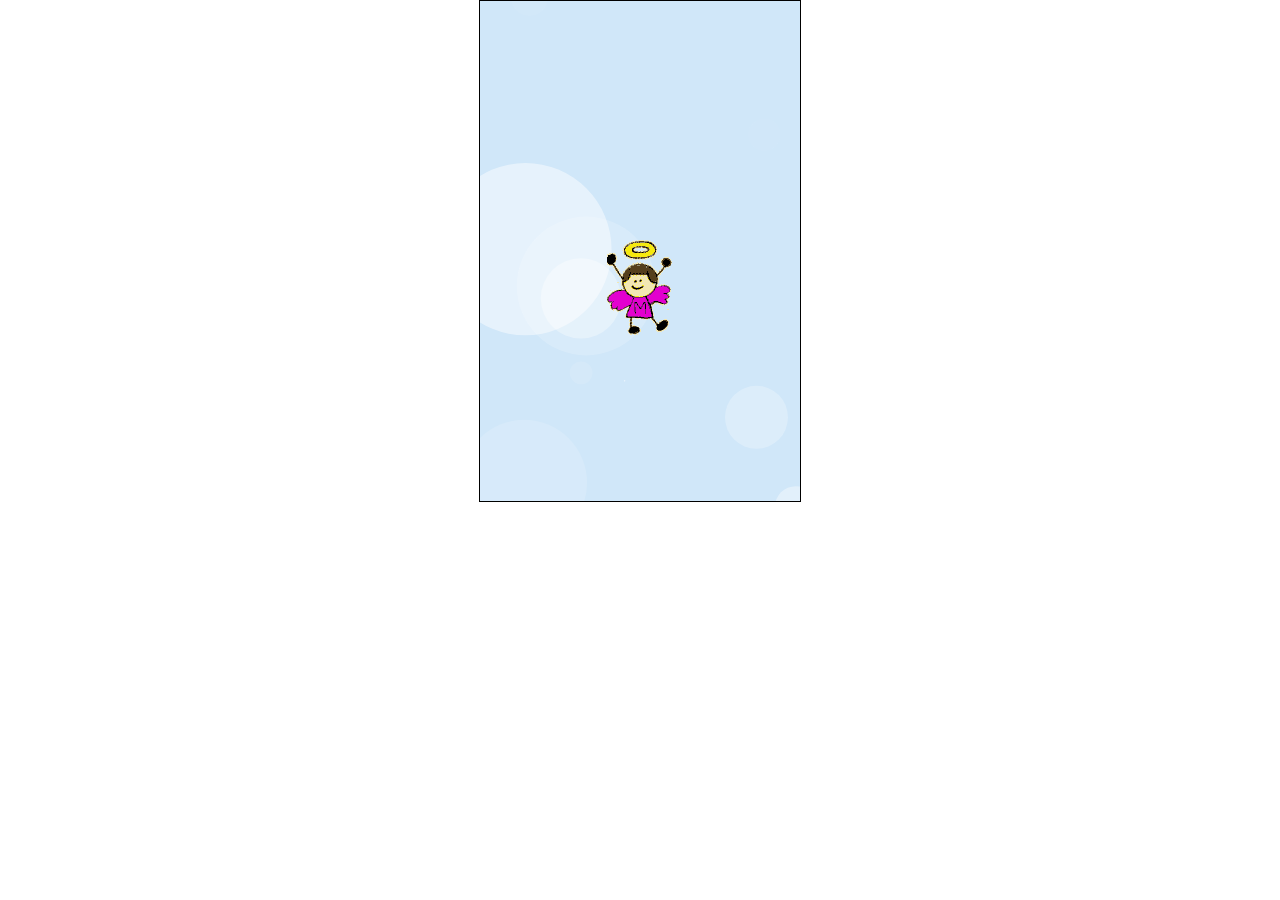
<file: test/index.html>
<html>
<head>
	<title>Simple test game</title>
	<style>

	body {
		margin: 0px;
		padding: 0px;
		text-align: center;
	}

	canvas{
    	outline:0;
    	border:1px solid #000;
    	margin-left: auto;
    	margin-right: auto;
    }

	</style>

</head>

  <body>
    <canvas id='c'></canvas>
    <script src="game.js"></script>
  </body>

</html>
</file>
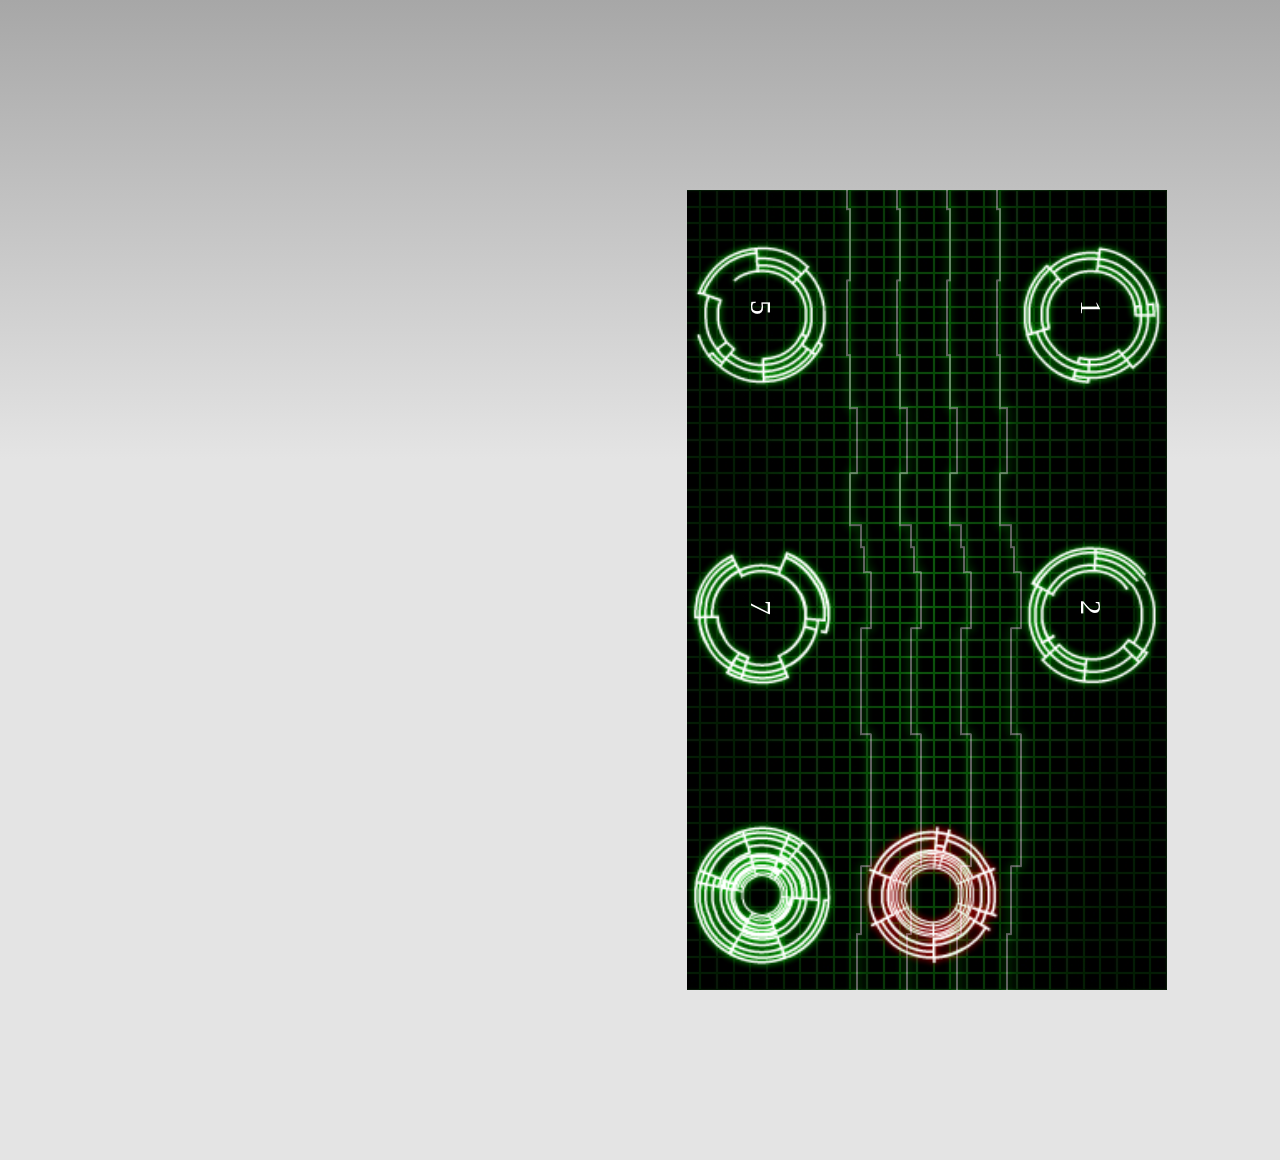
<file: www/index.html>
<!DOCTYPE html>
<!--
    Licensed to the Apache Software Foundation (ASF) under one
    or more contributor license agreements.  See the NOTICE file
    distributed with this work for additional information
    regarding copyright ownership.  The ASF licenses this file
    to you under the Apache License, Version 2.0 (the
    "License"); you may not use this file except in compliance
    with the License.  You may obtain a copy of the License at

    http://www.apache.org/licenses/LICENSE-2.0

    Unless required by applicable law or agreed to in writing,
    software distributed under the License is distributed on an
    "AS IS" BASIS, WITHOUT WARRANTIES OR CONDITIONS OF ANY
     KIND, either express or implied.  See the License for the
    specific language governing permissions and limitations
    under the Licensexc.
-->
<html>
    <head>
        <meta charset="utf-8" />
        <meta name="format-detection" content="telephone=no" />
        <!-- WARNING: for iOS 7, remove the width=device-width and height=device-height attributes. See https://issues.apache.org/jira/browse/CB-4323 -->
        <meta name="viewport" content="user-scalable=no, initial-scale=1, maximum-scale=1, minimum-scale=1, width=device-width, height=device-height, target-densitydpi=device-dpi" />
        <link rel="stylesheet" type="text/css" href="css/index.css" />
        <title>Hello World</title>
    </head>
    <body>
        <div class="app">
            <div class="fieldOne"></div>
            <div class="fieldTwo"></div>
            <div class="fieldThree"></div>
            <div class="fieldFour"></div>
            <div class="fieldFive"></div>
            <div class="fieldSix"></div>
            <div class="top-border"></div>
            <div class="bottom-border"></div>
            <canvas id='c' onmousemove="setMousePosition(event)"></canvas>
            <!--<div id="deviceready" class="blink">
                <p class="event listening">Connecting to Device</p>
                <p class="event received">Device is Ready MOFO!</p>
            </div>-->
        </div>
        <!--<script type="text/javascript" src="phonegap.js"></script>
        <script type="text/javascript" src="js/index.js"></script>
        <script type="text/javascript">
            app.initialize();
        </script>-->
        <script type="text/javascript" src="js/game.js"></script>
    </body>
</html>
</file>
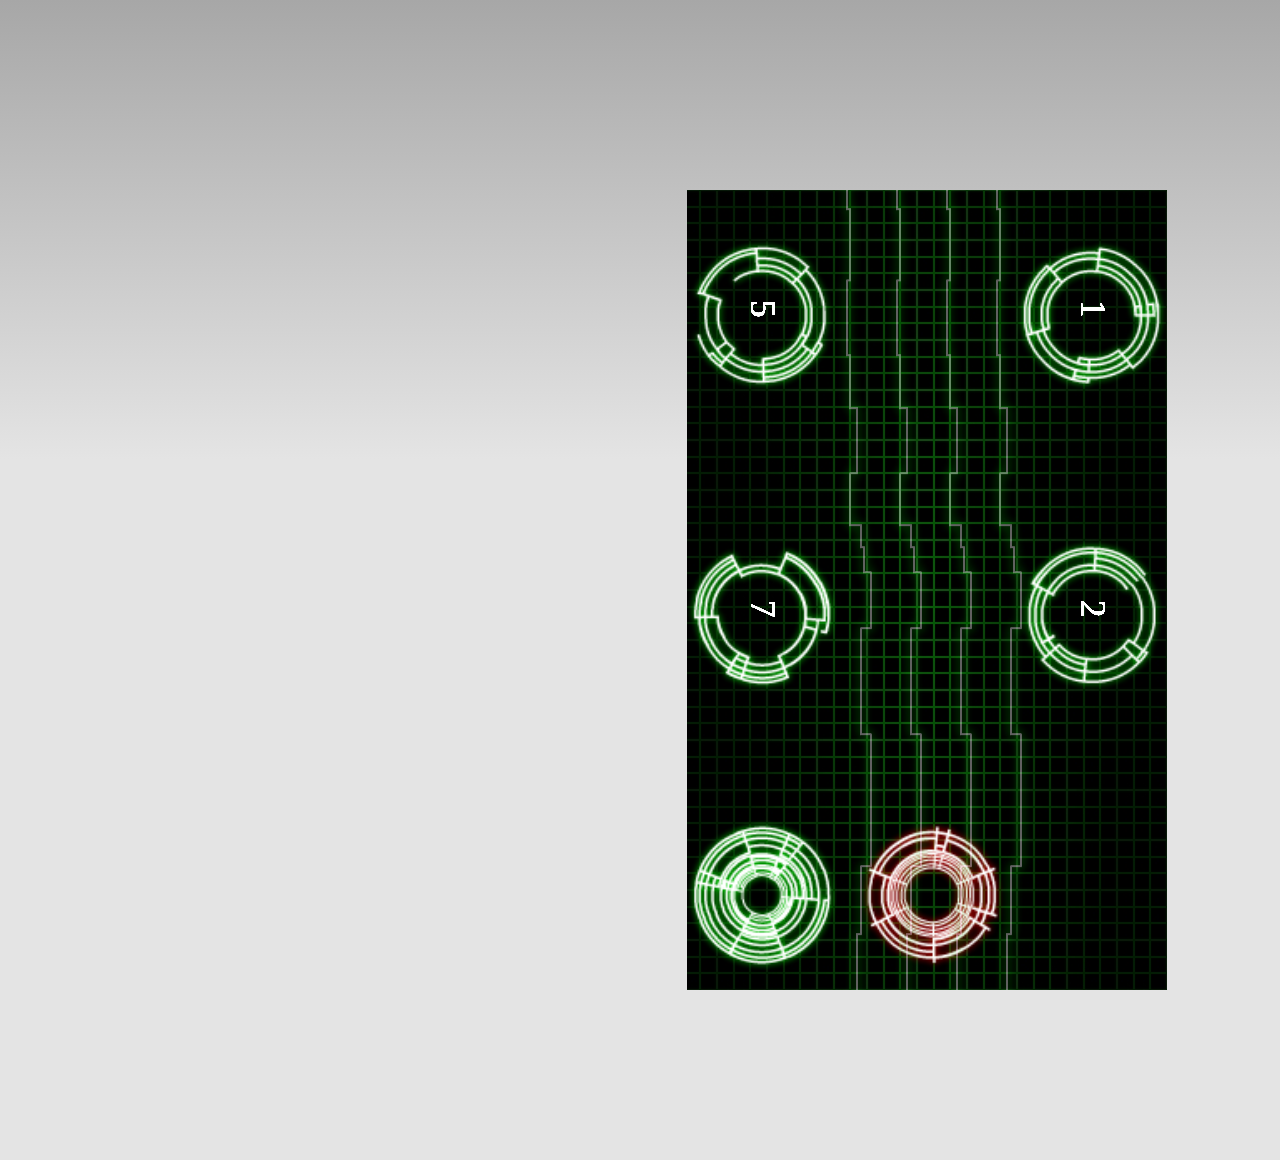
<file: platforms/android/assets/www/index.html>
<!DOCTYPE html>
<!--
    Licensed to the Apache Software Foundation (ASF) under one
    or more contributor license agreements.  See the NOTICE file
    distributed with this work for additional information
    regarding copyright ownership.  The ASF licenses this file
    to you under the Apache License, Version 2.0 (the
    "License"); you may not use this file except in compliance
    with the License.  You may obtain a copy of the License at

    http://www.apache.org/licenses/LICENSE-2.0

    Unless required by applicable law or agreed to in writing,
    software distributed under the License is distributed on an
    "AS IS" BASIS, WITHOUT WARRANTIES OR CONDITIONS OF ANY
     KIND, either express or implied.  See the License for the
    specific language governing permissions and limitations
    under the License.
-->
<html>
    <head>
        <meta charset="utf-8" />
        <meta name="format-detection" content="telephone=no" />
        <!-- WARNING: for iOS 7, remove the width=device-width and height=device-height attributes. See https://issues.apache.org/jira/browse/CB-4323 -->
        <meta name="viewport" content="user-scalable=no, initial-scale=1, maximum-scale=1, minimum-scale=1, width=device-width, height=device-height, target-densitydpi=device-dpi" />
        <link rel="stylesheet" type="text/css" href="css/index.css" />
        <title>Hello World</title>
    </head>
    <body>
        <div class="app">
            <div class="fieldOne"></div>
            <div class="fieldTwo"></div>
            <div class="fieldThree"></div>
            <div class="fieldFour"></div>
            <div class="fieldFive"></div>
            <div class="fieldSix"></div>
            <div class="top-border"></div>
            <div class="bottom-border"></div>
            <canvas id='c'>
            </canvas>
            <!--<div id="deviceready" class="blink">
                <p class="event listening">Connecting to Device</p>
                <p class="event received">Device is Ready MOFO!</p>
            </div>-->
        </div>
        <!--<script type="text/javascript" src="phonegap.js"></script>
        <script type="text/javascript" src="js/index.js"></script>
        <script type="text/javascript">
            app.initialize();
        </script>-->
        <script type="text/javascript" src="js/game.js"></script>
    </body>
</html>
</file>
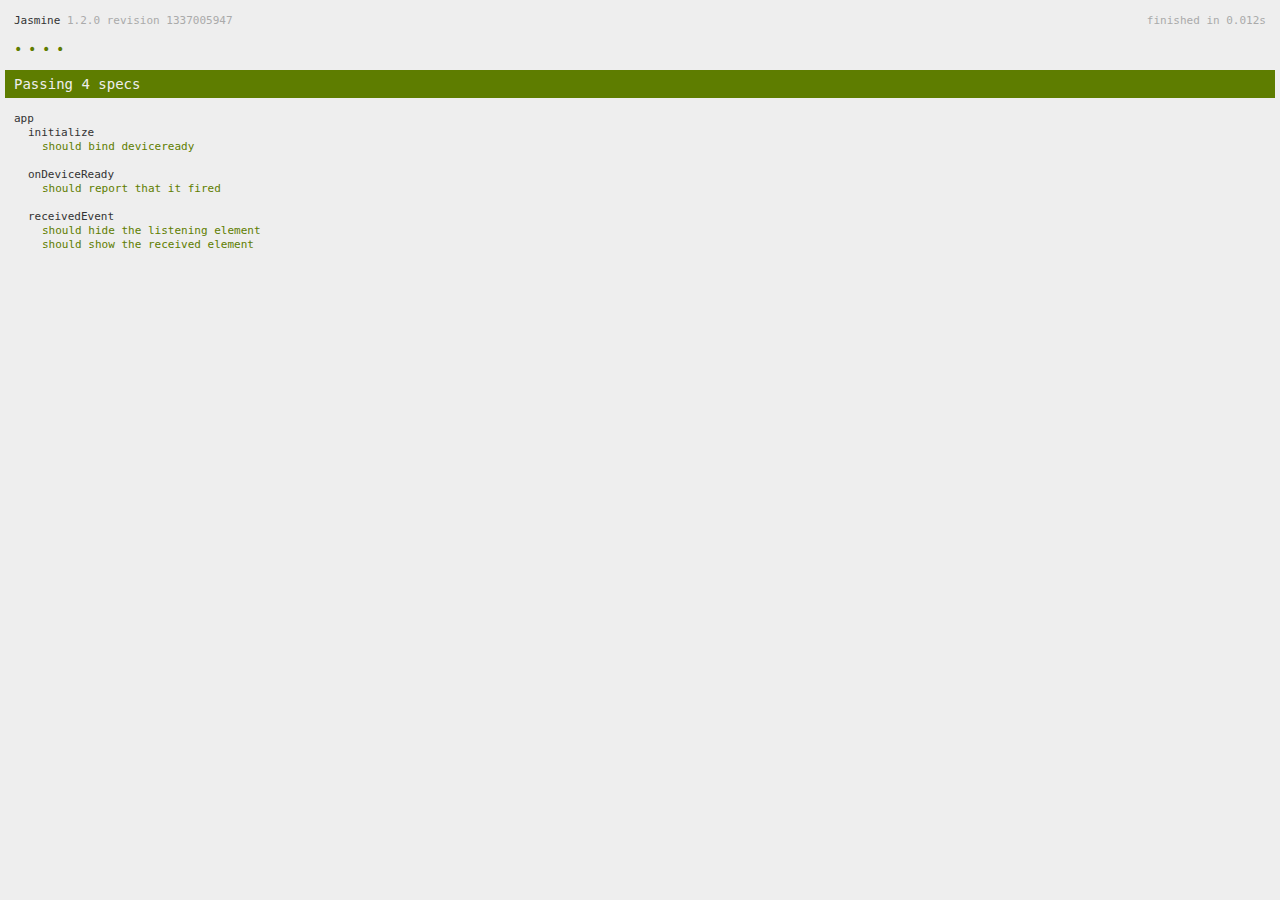
<file: www/spec.html>
<!DOCTYPE html>
<!--
    Licensed to the Apache Software Foundation (ASF) under one
    or more contributor license agreements.  See the NOTICE file
    distributed with this work for additional information
    regarding copyright ownership.  The ASF licenses this file
    to you under the Apache License, Version 2.0 (the
    "License"); you may not use this file except in compliance
    with the License.  You may obtain a copy of the License at

    http://www.apache.org/licenses/LICENSE-2.0

    Unless required by applicable law or agreed to in writing,
    software distributed under the License is distributed on an
    "AS IS" BASIS, WITHOUT WARRANTIES OR CONDITIONS OF ANY
     KIND, either express or implied.  See the License for the
    specific language governing permissions and limitations
    under the License.
-->
<html>
    <head>
        <title>Jasmine Spec Runner</title>

        <!-- jasmine source -->
        <link rel="shortcut icon" type="image/png" href="spec/lib/jasmine-1.2.0/jasmine_favicon.png">
        <link rel="stylesheet" type="text/css" href="spec/lib/jasmine-1.2.0/jasmine.css">
        <script type="text/javascript" src="spec/lib/jasmine-1.2.0/jasmine.js"></script>
        <script type="text/javascript" src="spec/lib/jasmine-1.2.0/jasmine-html.js"></script>

        <!-- include source files here... -->
        <script type="text/javascript" src="js/index.js"></script>

        <!-- include spec files here... -->
        <script type="text/javascript" src="spec/helper.js"></script>
        <script type="text/javascript" src="spec/index.js"></script>

        <script type="text/javascript">
            (function() {
                var jasmineEnv = jasmine.getEnv();
                jasmineEnv.updateInterval = 1000;

                var htmlReporter = new jasmine.HtmlReporter();

                jasmineEnv.addReporter(htmlReporter);

                jasmineEnv.specFilter = function(spec) {
                    return htmlReporter.specFilter(spec);
                };

                var currentWindowOnload = window.onload;

                window.onload = function() {
                    if (currentWindowOnload) {
                        currentWindowOnload();
                    }
                    execJasmine();
                };

                function execJasmine() {
                    jasmineEnv.execute();
                }
            })();
        </script>
    </head>
    <body>
        <div id="stage" style="display:none;"></div>
    </body>
</html>
</file>
<file: www/spec/lib/jasmine-1.2.0/jasmine.css>
body { background-color: #eeeeee; padding: 0; margin: 5px; overflow-y: scroll; }

#HTMLReporter { font-size: 11px; font-family: Monaco, "Lucida Console", monospace; line-height: 14px; color: #333333; }
#HTMLReporter a { text-decoration: none; }
#HTMLReporter a:hover { text-decoration: underline; }
#HTMLReporter p, #HTMLReporter h1, #HTMLReporter h2, #HTMLReporter h3, #HTMLReporter h4, #HTMLReporter h5, #HTMLReporter h6 { margin: 0; line-height: 14px; }
#HTMLReporter .banner, #HTMLReporter .symbolSummary, #HTMLReporter .summary, #HTMLReporter .resultMessage, #HTMLReporter .specDetail .description, #HTMLReporter .alert .bar, #HTMLReporter .stackTrace { padding-left: 9px; padding-right: 9px; }
#HTMLReporter #jasmine_content { position: fixed; right: 100%; }
#HTMLReporter .version { color: #aaaaaa; }
#HTMLReporter .banner { margin-top: 14px; }
#HTMLReporter .duration { color: #aaaaaa; float: right; }
#HTMLReporter .symbolSummary { overflow: hidden; *zoom: 1; margin: 14px 0; }
#HTMLReporter .symbolSummary li { display: block; float: left; height: 7px; width: 14px; margin-bottom: 7px; font-size: 16px; }
#HTMLReporter .symbolSummary li.passed { font-size: 14px; }
#HTMLReporter .symbolSummary li.passed:before { color: #5e7d00; content: "\02022"; }
#HTMLReporter .symbolSummary li.failed { line-height: 9px; }
#HTMLReporter .symbolSummary li.failed:before { color: #b03911; content: "x"; font-weight: bold; margin-left: -1px; }
#HTMLReporter .symbolSummary li.skipped { font-size: 14px; }
#HTMLReporter .symbolSummary li.skipped:before { color: #bababa; content: "\02022"; }
#HTMLReporter .symbolSummary li.pending { line-height: 11px; }
#HTMLReporter .symbolSummary li.pending:before { color: #aaaaaa; content: "-"; }
#HTMLReporter .bar { line-height: 28px; font-size: 14px; display: block; color: #eee; }
#HTMLReporter .runningAlert { background-color: #666666; }
#HTMLReporter .skippedAlert { background-color: #aaaaaa; }
#HTMLReporter .skippedAlert:first-child { background-color: #333333; }
#HTMLReporter .skippedAlert:hover { text-decoration: none; color: white; text-decoration: underline; }
#HTMLReporter .passingAlert { background-color: #a6b779; }
#HTMLReporter .passingAlert:first-child { background-color: #5e7d00; }
#HTMLReporter .failingAlert { background-color: #cf867e; }
#HTMLReporter .failingAlert:first-child { background-color: #b03911; }
#HTMLReporter .results { margin-top: 14px; }
#HTMLReporter #details { display: none; }
#HTMLReporter .resultsMenu, #HTMLReporter .resultsMenu a { background-color: #fff; color: #333333; }
#HTMLReporter.showDetails .summaryMenuItem { font-weight: normal; text-decoration: inherit; }
#HTMLReporter.showDetails .summaryMenuItem:hover { text-decoration: underline; }
#HTMLReporter.showDetails .detailsMenuItem { font-weight: bold; text-decoration: underline; }
#HTMLReporter.showDetails .summary { display: none; }
#HTMLReporter.showDetails #details { display: block; }
#HTMLReporter .summaryMenuItem { font-weight: bold; text-decoration: underline; }
#HTMLReporter .summary { margin-top: 14px; }
#HTMLReporter .summary .suite .suite, #HTMLReporter .summary .specSummary { margin-left: 14px; }
#HTMLReporter .summary .specSummary.passed a { color: #5e7d00; }
#HTMLReporter .summary .specSummary.failed a { color: #b03911; }
#HTMLReporter .description + .suite { margin-top: 0; }
#HTMLReporter .suite { margin-top: 14px; }
#HTMLReporter .suite a { color: #333333; }
#HTMLReporter #details .specDetail { margin-bottom: 28px; }
#HTMLReporter #details .specDetail .description { display: block; color: white; background-color: #b03911; }
#HTMLReporter .resultMessage { padding-top: 14px; color: #333333; }
#HTMLReporter .resultMessage span.result { display: block; }
#HTMLReporter .stackTrace { margin: 5px 0 0 0; max-height: 224px; overflow: auto; line-height: 18px; color: #666666; border: 1px solid #ddd; background: white; white-space: pre; }

#TrivialReporter { padding: 8px 13px; position: absolute; top: 0; bottom: 0; left: 0; right: 0; overflow-y: scroll; background-color: white; font-family: "Helvetica Neue Light", "Lucida Grande", "Calibri", "Arial", sans-serif; /*.resultMessage {*/ /*white-space: pre;*/ /*}*/ }
#TrivialReporter a:visited, #TrivialReporter a { color: #303; }
#TrivialReporter a:hover, #TrivialReporter a:active { color: blue; }
#TrivialReporter .run_spec { float: right; padding-right: 5px; font-size: .8em; text-decoration: none; }
#TrivialReporter .banner { color: #303; background-color: #fef; padding: 5px; }
#TrivialReporter .logo { float: left; font-size: 1.1em; padding-left: 5px; }
#TrivialReporter .logo .version { font-size: .6em; padding-left: 1em; }
#TrivialReporter .runner.running { background-color: yellow; }
#TrivialReporter .options { text-align: right; font-size: .8em; }
#TrivialReporter .suite { border: 1px outset gray; margin: 5px 0; padding-left: 1em; }
#TrivialReporter .suite .suite { margin: 5px; }
#TrivialReporter .suite.passed { background-color: #dfd; }
#TrivialReporter .suite.failed { background-color: #fdd; }
#TrivialReporter .spec { margin: 5px; padding-left: 1em; clear: both; }
#TrivialReporter .spec.failed, #TrivialReporter .spec.passed, #TrivialReporter .spec.skipped { padding-bottom: 5px; border: 1px solid gray; }
#TrivialReporter .spec.failed { background-color: #fbb; border-color: red; }
#TrivialReporter .spec.passed { background-color: #bfb; border-color: green; }
#TrivialReporter .spec.skipped { background-color: #bbb; }
#TrivialReporter .messages { border-left: 1px dashed gray; padding-left: 1em; padding-right: 1em; }
#TrivialReporter .passed { background-color: #cfc; display: none; }
#TrivialReporter .failed { background-color: #fbb; }
#TrivialReporter .skipped { color: #777; background-color: #eee; display: none; }
#TrivialReporter .resultMessage span.result { display: block; line-height: 2em; color: black; }
#TrivialReporter .resultMessage .mismatch { color: black; }
#TrivialReporter .stackTrace { white-space: pre; font-size: .8em; margin-left: 10px; max-height: 5em; overflow: auto; border: 1px inset red; padding: 1em; background: #eef; }
#TrivialReporter .finished-at { padding-left: 1em; font-size: .6em; }
#TrivialReporter.show-passed .passed, #TrivialReporter.show-skipped .skipped { display: block; }
#TrivialReporter #jasmine_content { position: fixed; right: 100%; }
#TrivialReporter .runner { border: 1px solid gray; display: block; margin: 5px 0; padding: 2px 0 2px 10px; }
</file>
<file: www/css/index.css>
/*
 * Licensed to the Apache Software Foundation (ASF) under one
 * or more contributor license agreements.  See the NOTICE file
 * distributed with this work for additional information
 * regarding copyright ownership.  The ASF licenses this file
 * to you under the Apache License, Version 2.0 (the
 * "License"); you may not use this file except in compliance
 * with the License.  You may obtain a copy of the License at
 *
 * http://www.apache.org/licenses/LICENSE-2.0
 *
 * Unless required by applicable law or agreed to in writing,
 * software distributed under the License is distributed on an
 * "AS IS" BASIS, WITHOUT WARRANTIES OR CONDITIONS OF ANY
 * KIND, either express or implied.  See the License for the
 * specific language governing permissions and limitations
 * under the License.
 */
* {
    -webkit-tap-highlight-color: rgba(0,0,0,0); /* make transparent link selection, adjust last value opacity 0 to 1.0 */
}

body {
    -webkit-touch-callout: none;                /* prevent callout to copy image, etc when tap to hold */
    -webkit-text-size-adjust: none;             /* prevent webkit from resizing text to fit */
    -webkit-user-select: none;                  /* prevent copy paste, to allow, change 'none' to 'text' */
    background-color:#E4E4E4;
    background-image:linear-gradient(top, #A7A7A7 0%, #E4E4E4 51%);
    background-image:-webkit-linear-gradient(top, #A7A7A7 0%, #E4E4E4 51%);
    background-image:-ms-linear-gradient(top, #A7A7A7 0%, #E4E4E4 51%);
    background-image:-webkit-gradient(
        linear,
        left top,
        left bottom,
        color-stop(0, #A7A7A7),
        color-stop(0.51, #E4E4E4)
    );
    background-attachment:fixed;
    font-family:'HelveticaNeue-Light', 'HelveticaNeue', Helvetica, Arial, sans-serif;
    font-size:12px;
    height:50%;
    margin:0px;
    padding:0px;
    text-transform:uppercase;
    width:100%;
}

/* Portrait layout (default) */
.app {
    background:url(../img/BG.jpg) no-repeat center top; /* 170px x 200px */
    position:absolute;             /* position in the center of the screen */
    left:50%;
    top:50%;
    height:480px;                   /* text area height */
    width:800px;                   /* text area width */
    text-align:center;
}

#c {
    position: absolute;
    left: 0%;
    top: 12%;
    height:480px;                   /* text area height */
    width:800px; 
    z-index: 100;
}

.fieldOne{
    background:url(../img/fieldone.png) no-repeat center top; /* 170px x 200px */
    position:absolute;             /* position in the center of the screen */
    height:150px;                   /* text area height */
    width:150px;                   /* text area width */
    left: 50px;
    top: 75px;
    -webkit-animation: spin 3s infinite linear;
    animation: spin 3s infinite linear;
}

.fieldTwo{
    background:url(../img/fieldtwo.png) no-repeat center top; /* 170px x 200px */
    position:absolute;             /* position in the center of the screen */
    height:150px;                   /* text area height */
    width:150px;                   /* text area width */
    left: 350px;
    top: 75px;
    -webkit-animation: spin 3s infinite linear;
    animation: spin 3s infinite linear;
}

.fieldThree{
    background:url(../img/fieldthree.png) no-repeat center top; /* 170px x 200px */
    position:absolute;             /* position in the center of the screen */
    height:150px;                   /* text area height */
    width:150px;                   /* text area width */
    left: 50px;
    top: 405px;
    -webkit-animation: spin 3s infinite linear;
    animation: spin 3s infinite linear;
}

.fieldFour{
    background:url(../img/fieldfour.png) no-repeat center top; /* 170px x 200px */
    position:absolute;             /* position in the center of the screen */
    height:150px;                   /* text area height */
    width:150px;                   /* text area width */
    left: 350px;
    top: 405px;
    -webkit-animation: spin 3s infinite linear;
    animation: spin 3s infinite linear;
}

.fieldFive{
    background:url(../img/fieldfive.png) no-repeat center top; /* 170px x 200px */
    position:absolute;             /* position in the center of the screen */
    height:150px;                   /* text area height */
    width:150px;                   /* text area width */
    left: 630px;
    top: 405px;
    -webkit-animation: spin 3s infinite linear;
    animation: spin 3s infinite linear;
}

.fieldSix{
    background:url(../img/fieldsix.png) no-repeat center top; /* 170px x 200px */
    position:absolute;             /* position in the center of the screen */
    height:150px;                   /* text area height */
    width:150px;                   /* text area width */
    left: 630px;
    top: 235px;
    -webkit-animation: spin 3s infinite linear;
    animation: spin 3s infinite linear;
}

@-webkit-keyframes spin {
    100% { -webkit-transform: rotate(360deg); }
}
@-moz-keyframes spin {
    100% { -moz-transform: rotate(360deg); }
}
@keyframes spin {
    100% {
        -moz-transform:rotate(360deg);
        -o-transform:rotate(360deg);
        transform:rotate(360deg);
    }
}

.bottom-border
{
    background: url(../img/miniTrails.png);
    height: 200px;
    width: 800px;
    top: 33%;
    right: 170px;
    position: absolute;

    -webkit-animation: slide 5s linear infinite;
       -moz-animation: slide 10s linear infinite;
            animation: slide 10s linear infinite;
}


@-webkit-keyframes slide
{
   
    100% {background-position: 1500px 0;}
}​

@-moz-keyframes slide
{
    
    100% {background-position: 1500px 0;}
}

@keyframes slide
{
    100% {background-position: 1500px 0;}
}

/* Landscape layout (with min-width) */
@media screen and (min-aspect-ratio: 1/1) and (min-width:400px) {
    .app {
        background-position:left center;
        padding:75px 0px 75px 170px;  /* padding-top + padding-bottom + text area = image height */
        margin:-90px 0px 0px -198px;  /* offset vertical: half of image height */
        transform: rotate(90deg);                              /* offset horizontal: half of image width and text area width */
    }
}

h1 {
    font-size:24px;
    font-weight:normal;
    margin:0px;
    overflow:visible;
    padding:0px;
    text-align:center;
}

.event {
    border-radius:4px;
    -webkit-border-radius:4px;
    color:#FFFFFF;
    font-size:12px;
    margin:0px 30px;
    padding:2px 0px;
}

.event.listening {
    background-color:#333333;
    display:block;
}

.event.received {
    background-color:#4B946A;
    display:none;
}

@keyframes fade {
    from { opacity: 1.0; }
    50% { opacity: 0.4; }
    to { opacity: 1.0; }
}
 
@-webkit-keyframes fade {
    from { opacity: 1.0; }
    50% { opacity: 0.4; }
    to { opacity: 1.0; }
}
 
.blink {
    animation:fade 3000ms infinite;
    -webkit-animation:fade 3000ms infinite;
}
</file>
<file: platforms/android/assets/www/css/index.css>
/*
 * Licensed to the Apache Software Foundation (ASF) under one
 * or more contributor license agreements.  See the NOTICE file
 * distributed with this work for additional information
 * regarding copyright ownership.  The ASF licenses this file
 * to you under the Apache License, Version 2.0 (the
 * "License"); you may not use this file except in compliance
 * with the License.  You may obtain a copy of the License at
 *
 * http://www.apache.org/licenses/LICENSE-2.0
 *
 * Unless required by applicable law or agreed to in writing,
 * software distributed under the License is distributed on an
 * "AS IS" BASIS, WITHOUT WARRANTIES OR CONDITIONS OF ANY
 * KIND, either express or implied.  See the License for the
 * specific language governing permissions and limitations
 * under the License.
 */
* {
    -webkit-tap-highlight-color: rgba(0,0,0,0); /* make transparent link selection, adjust last value opacity 0 to 1.0 */
}

body {
    -webkit-touch-callout: none;                /* prevent callout to copy image, etc when tap to hold */
    -webkit-text-size-adjust: none;             /* prevent webkit from resizing text to fit */
    -webkit-user-select: none;                  /* prevent copy paste, to allow, change 'none' to 'text' */
    background-color:#E4E4E4;
    background-image:linear-gradient(top, #A7A7A7 0%, #E4E4E4 51%);
    background-image:-webkit-linear-gradient(top, #A7A7A7 0%, #E4E4E4 51%);
    background-image:-ms-linear-gradient(top, #A7A7A7 0%, #E4E4E4 51%);
    background-image:-webkit-gradient(
        linear,
        left top,
        left bottom,
        color-stop(0, #A7A7A7),
        color-stop(0.51, #E4E4E4)
    );
    background-attachment:fixed;
    font-family:'HelveticaNeue-Light', 'HelveticaNeue', Helvetica, Arial, sans-serif;
    font-size:12px;
    height:50%;
    margin:0px;
    padding:0px;
    text-transform:uppercase;
    width:100%;
}

/* Portrait layout (default) */
.app {
    background:url(../img/BG.jpg) no-repeat center top; /* 170px x 200px */
    position:absolute;             /* position in the center of the screen */
    left:50%;
    top:50%;
    height:480px;                   /* text area height */
    width:800px;                   /* text area width */
    text-align:center;
}

#c {
    position: absolute;
    left: 0%;
    top: 12%;
    height:480px;                   /* text area height */
    width:800px; 
    z-index: 100;
}

.fieldOne{
    background:url(../img/fieldone.png) no-repeat center top; /* 170px x 200px */
    position:absolute;             /* position in the center of the screen */
    height:150px;                   /* text area height */
    width:150px;                   /* text area width */
    left: 50px;
    top: 75px;
    -webkit-animation: spin 3s infinite linear;
    animation: spin 3s infinite linear;
}

.fieldTwo{
    background:url(../img/fieldtwo.png) no-repeat center top; /* 170px x 200px */
    position:absolute;             /* position in the center of the screen */
    height:150px;                   /* text area height */
    width:150px;                   /* text area width */
    left: 350px;
    top: 75px;
    -webkit-animation: spin 3s infinite linear;
    animation: spin 3s infinite linear;
}

.fieldThree{
    background:url(../img/fieldthree.png) no-repeat center top; /* 170px x 200px */
    position:absolute;             /* position in the center of the screen */
    height:150px;                   /* text area height */
    width:150px;                   /* text area width */
    left: 50px;
    top: 405px;
    -webkit-animation: spin 3s infinite linear;
    animation: spin 3s infinite linear;
}

.fieldFour{
    background:url(../img/fieldfour.png) no-repeat center top; /* 170px x 200px */
    position:absolute;             /* position in the center of the screen */
    height:150px;                   /* text area height */
    width:150px;                   /* text area width */
    left: 350px;
    top: 405px;
    -webkit-animation: spin 3s infinite linear;
    animation: spin 3s infinite linear;
}

.fieldFive{
    background:url(../img/fieldfive.png) no-repeat center top; /* 170px x 200px */
    position:absolute;             /* position in the center of the screen */
    height:150px;                   /* text area height */
    width:150px;                   /* text area width */
    left: 630px;
    top: 405px;
    -webkit-animation: spin 3s infinite linear;
    animation: spin 3s infinite linear;
}

.fieldSix{
    background:url(../img/fieldsix.png) no-repeat center top; /* 170px x 200px */
    position:absolute;             /* position in the center of the screen */
    height:150px;                   /* text area height */
    width:150px;                   /* text area width */
    left: 630px;
    top: 235px;
    -webkit-animation: spin 3s infinite linear;
    animation: spin 3s infinite linear;
}

@-webkit-keyframes spin {
    100% { -webkit-transform: rotate(360deg); }
}
@-moz-keyframes spin {
    100% { -moz-transform: rotate(360deg); }
}
@keyframes spin {
    100% {
        -moz-transform:rotate(360deg);
        -o-transform:rotate(360deg);
        transform:rotate(360deg);
    }
}

.bottom-border
{
    background: url(../img/miniTrails.png);
    height: 200px;
    width: 800px;
    top: 33%;
    right: 170px;
    position: absolute;

    -webkit-animation: slide 5s linear infinite;
       -moz-animation: slide 10s linear infinite;
            animation: slide 10s linear infinite;
}


@-webkit-keyframes slide
{
   
    100% {background-position: 1500px 0;}
}​

@-moz-keyframes slide
{
    
    100% {background-position: 1500px 0;}
}

@keyframes slide
{
    100% {background-position: 1500px 0;}
}

/* Landscape layout (with min-width) */
@media screen and (min-aspect-ratio: 1/1) and (min-width:400px) {
    .app {
        background-position:left center;
        padding:75px 0px 75px 170px;  /* padding-top + padding-bottom + text area = image height */
        margin:-90px 0px 0px -198px;  /* offset vertical: half of image height */
        transform: rotate(90deg);                              /* offset horizontal: half of image width and text area width */
    }
}

h1 {
    font-size:24px;
    font-weight:normal;
    margin:0px;
    overflow:visible;
    padding:0px;
    text-align:center;
}

.event {
    border-radius:4px;
    -webkit-border-radius:4px;
    color:#FFFFFF;
    font-size:12px;
    margin:0px 30px;
    padding:2px 0px;
}

.event.listening {
    background-color:#333333;
    display:block;
}

.event.received {
    background-color:#4B946A;
    display:none;
}

@keyframes fade {
    from { opacity: 1.0; }
    50% { opacity: 0.4; }
    to { opacity: 1.0; }
}
 
@-webkit-keyframes fade {
    from { opacity: 1.0; }
    50% { opacity: 0.4; }
    to { opacity: 1.0; }
}
 
.blink {
    animation:fade 3000ms infinite;
    -webkit-animation:fade 3000ms infinite;
}
</file>
